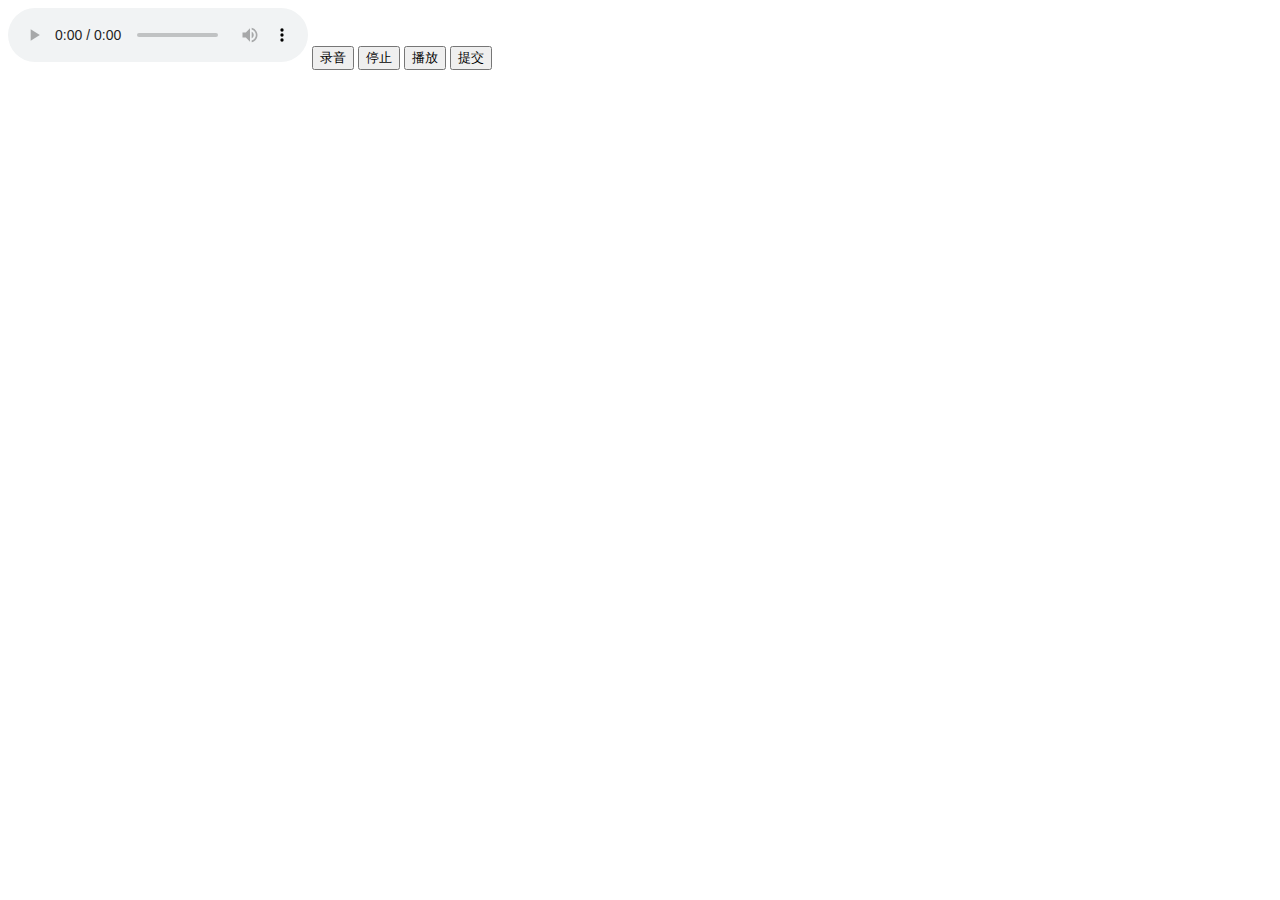
<file: hz_recorder/index.html>
﻿<!DOCTYPE html>
<html xmlns="http://www.w3.org/1999/xhtml">
<head>
    <meta http-equiv="Content-Type" content="text/html; charset=utf-8" />
    <title></title>
</head>
<body>
    <div>
        <audio controls autoplay></audio>
        <input onclick="startRecording()" type="button" value="录音" />
        <input onclick="stopRecording()" type="button" value="停止" />
        <input onclick="playRecording()" type="button" value="播放" />
        <input onclick="uploadAudio()" type="button" value="提交" />
    </div>

    <script type="text/javascript" src="HZRecorder.js"></script>


    <script>

        var recorder;

        var audio = document.querySelector('audio');

        function startRecording() {
            HZRecorder.get(function (rec) {
                recorder = rec;
                recorder.start();
            });
        }

        function stopRecording() {
            recorder.stop();
        }

        function playRecording() {
            recorder.play(audio);
        }

        function uploadAudio() {
            recorder.upload("Handler1.ashx", function (state, e) {
                switch (state) {
                    case 'uploading':
                        //var percentComplete = Math.round(e.loaded * 100 / e.total) + '%';
                        break;
                    case 'ok':
                        //alert(e.target.responseText);
                        alert("上传成功");
                        break;
                    case 'error':
                        alert("上传失败");
                        break;
                    case 'cancel':
                        alert("上传被取消");
                        break;
                }
            });
        }

    </script>

</body>
</html>
</file>
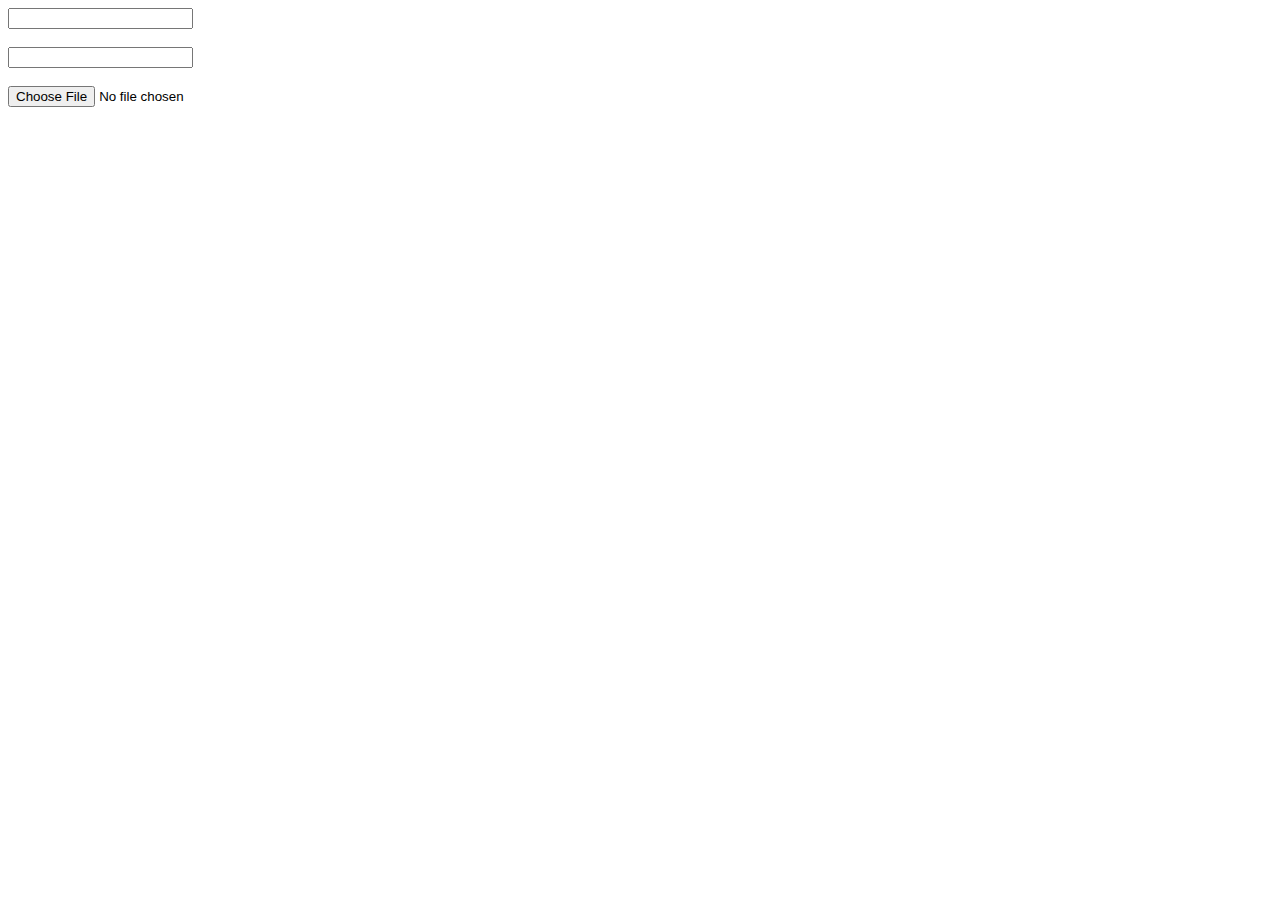
<file: index_selector.html>
<!DOCTYPE html>
<html>
<head>
  <meta charset="utf-8">
  <meta name="viewport" content="initial-scale=1, maximum-scale=1, user-scalable=no, width=device-width">
  <title>element-starter</title>
</head>

<body>
<input type=”text” speech x-webkit-speech />
<br/>
<br/>
<input type=”text” speech x-webkit-speech onwebkitspeechchange=”alert(this.value)” />
<br/>
<br/>
<iframe name="uploadfrm" id="uploadfrm" style="display: none;"></iframe>
<form name="formHead" method="post" action="" id="formHead" enctype="multipart/form-data"  target="uploadfrm">

    <div>
        <div>
            <input type="file" name="file_head" id="file_head" accept="image/*" onchange="javascript:setImagePreview();" /><!--capture="camera" -->
        </div>
        <div>
            <div id="DivUp" style="display: none">
                <input type="submit" data-inline="true" id="BtnUp" value="确认上传" data-mini="true" />
            </div>
        </div>
    </div>
</form>
<div data-role="fieldcontain">
    <div id="localImag">
        <img id="preview" width="-1" height="-1" style="display: none" />
    </div>
</div>
<input type="hidden" id="picIndex" value="0">
<script type="text/javascript">
    function setImagePreview() {
        var preview, img_txt, localImag, file_head = document.getElementById("file_head"),
            picture = file_head.value;
        if (!picture.match(/.jpg|.gif|.png|.bmp/i)) return alert("您上传的图片格式不正确，请重新选择！"),
            !1;
        if (preview = document.getElementById("preview"), file_head.files && file_head.files[0]) preview.style.display = "block",
            preview.style.width = "63px",
            preview.style.height = "63px",
            preview.src = window.navigator.userAgent.indexOf("Chrome") >= 1 || window.navigator.userAgent.indexOf("Safari") >= 1 ? window.webkitURL.createObjectURL(file_head.files[0]) : window.URL.createObjectURL(file_head.files[0]);
        else {
            file_head.select(),
                file_head.blur(),
                img_txt = document.selection.createRange().text,
                localImag = document.getElementById("localImag"),
                localImag.style.width = "63px",
                localImag.style.height = "63px";
            try {
                localImag.style.filter = "progid:DXImageTransform.Microsoft.AlphaImageLoader(sizingMethod=scale)",
                    localImag.filters.item("DXImageTransform.Microsoft.AlphaImageLoader").src = img_txt
            } catch(f) {
                return alert("您上传的图片格式不正确，请重新选择！"),
                    !1
            }
            preview.style.display = "none",
                document.selection.empty()
        }
        return document.getElementById("DivUp").style.display = "block",
            !0
    }

</script>
</body>

</html>
</file>
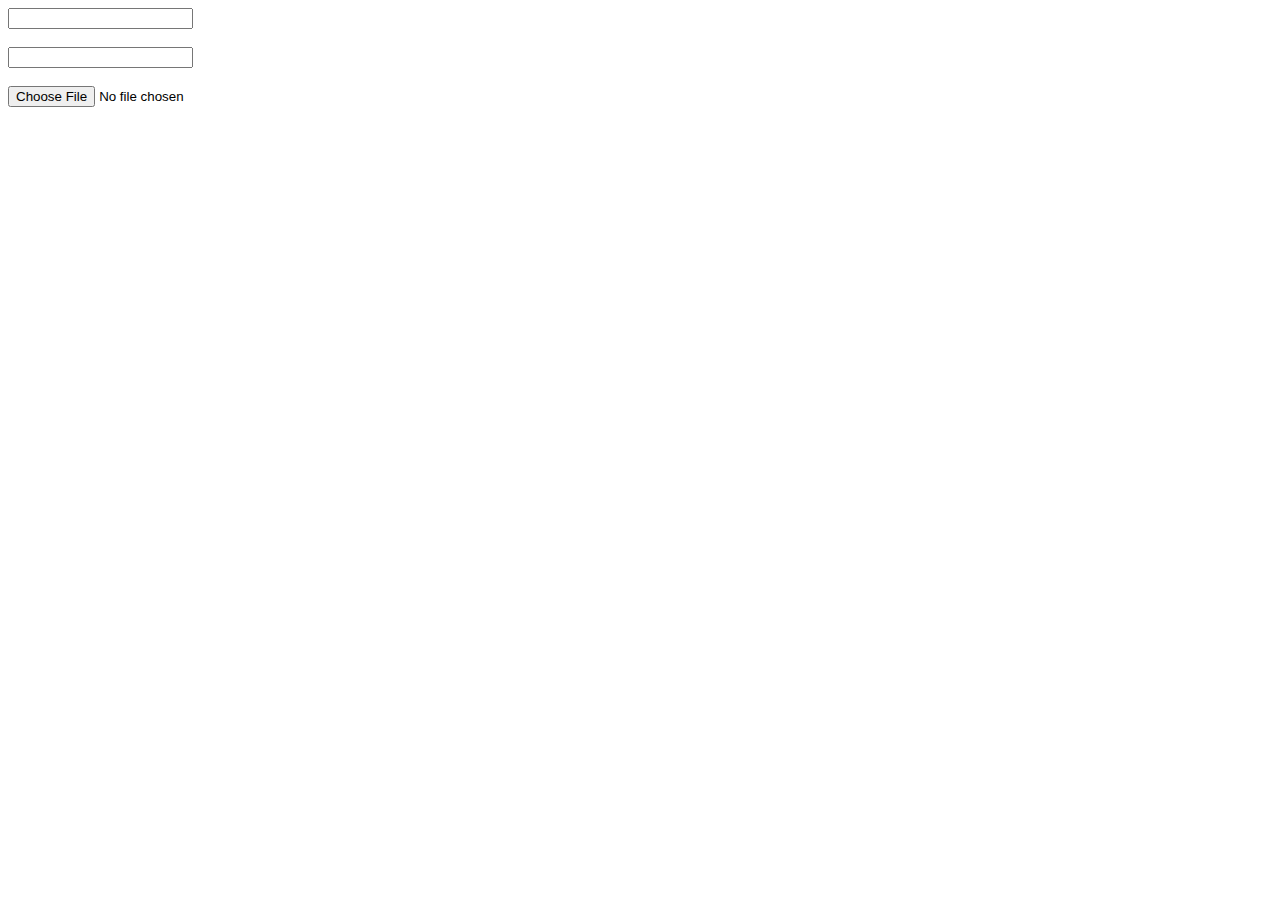
<file: index_test.html>
<!DOCTYPE html>
<html>
<head>
  <meta charset="utf-8">
  <meta name="viewport" content="initial-scale=1, maximum-scale=1, user-scalable=no, width=device-width">
  <title>element-starter</title>
</head>

<body>
<input type=”text” speech x-webkit-speech />
<br/>
<br/>
<input type=”text” speech x-webkit-speech onwebkitspeechchange=”alert(this.value)” />
<br/>
<br/>
<iframe name="uploadfrm" id="uploadfrm" style="display: none;"></iframe>
<form name="formHead" method="post" action="" id="formHead" enctype="multipart/form-data"  target="uploadfrm">

    <div>
        <div>
            <input type="file" name="file_head" id="file_head" accept="image/*" onchange="javascript:setImagePreview();" />
        </div>
        <div>
            <div id="DivUp" style="display: none">
                <input type="submit" data-inline="true" id="BtnUp" value="确认上传" data-mini="true" />
            </div>
        </div>
    </div>
</form>
<div data-role="fieldcontain">
    <div id="localImag">
        <img id="preview" width="-1" height="-1" style="display: none" />
    </div>
</div>
<script type="text/javascript">
    function setImagePreview() {
        var preview, img_txt, localImag, file_head = document.getElementById("file_head"),
            picture = file_head.value;
        if (!picture.match(/.jpg|.gif|.png|.bmp/i)) return alert("您上传的图片格式不正确，请重新选择！"),
            !1;
        if (preview = document.getElementById("preview"), file_head.files && file_head.files[0]) preview.style.display = "block",
            preview.style.width = "63px",
            preview.style.height = "63px",
            preview.src = window.navigator.userAgent.indexOf("Chrome") >= 1 || window.navigator.userAgent.indexOf("Safari") >= 1 ? window.webkitURL.createObjectURL(file_head.files[0]) : window.URL.createObjectURL(file_head.files[0]);
        else {
            file_head.select(),
                file_head.blur(),
                img_txt = document.selection.createRange().text,
                localImag = document.getElementById("localImag"),
                localImag.style.width = "63px",
                localImag.style.height = "63px";
            try {
                localImag.style.filter = "progid:DXImageTransform.Microsoft.AlphaImageLoader(sizingMethod=scale)",
                    localImag.filters.item("DXImageTransform.Microsoft.AlphaImageLoader").src = img_txt
            } catch(f) {
                return alert("您上传的图片格式不正确，请重新选择！"),
                    !1
            }
            preview.style.display = "none",
                document.selection.empty()
        }
        return document.getElementById("DivUp").style.display = "block",
            !0
    }
</script>
</body>

</html>
</file>
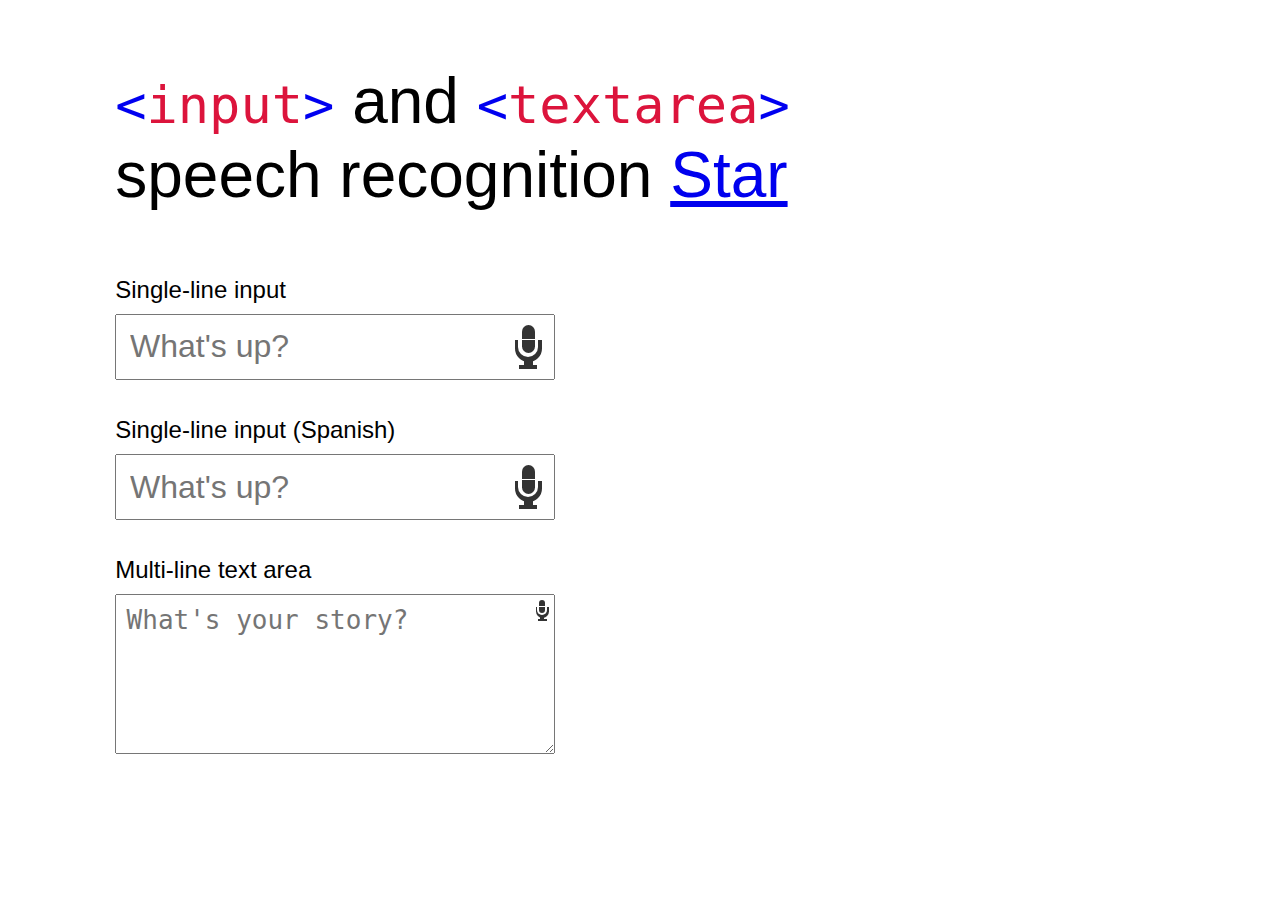
<file: index_tmp.html>
<!DOCTYPE html>
<html>
<head>
	<meta charset="utf-8">
	<meta name="viewport" content="initial-scale=1, maximum-scale=1, user-scalable=no, width=device-width">
	<link rel="stylesheet" href="speech-input.css">
	<link rel="stylesheet" href="demo.css">
	<title>活动演示</title>
</head>
<body>
<h1>
	<code><span class="tag-marker">&lt;</span><span class="tag-name">input</span><span class="tag-marker">&gt;</span></code> and <code><span class="tag-marker">&lt;</span><span class="tag-name">textarea</span><span class="tag-marker">&gt;</span></code> speech recognition
	<a class="github-button" href="https://github.com/Daniel-Hug/speech-input" data-icon="octicon-star" data-style="mega" data-count-href="/Daniel-Hug/speech-input/stargazers" data-show-count="true" data-count-aria-label="# stargazers on GitHub" aria-label="Star Daniel-Hug/speech-input on GitHub">Star</a>
</h1>

<form action="." method="get">

	<h2>Single-line input</h2>
	<input type="text" class="speech-input" placeholder="What's up?" name="eng-input">

	<h2>Single-line input (Spanish)</h2>
	<input type="text" class="speech-input" placeholder="What's up?" data-ready="Habla ahora" name="spa-input" lang="es">

	<h2>Multi-line text area</h2>
	<textarea class="speech-input" placeholder="What's your story?" rows="10" cols="40" name="eng-textarea"></textarea>

</form>

<script src="speech-input.js"></script>

<!-- Place this tag in your head or just before your close body tag. -->
<script async defer src="https://buttons.github.io/buttons.js"></script>
</body>
</html>
</file>
<file: speech-input.css>
.si-wrapper {
	display: inline-block;
	position: relative;
}

.speech-input {
	margin: 0;
}

.si-wrapper button {
	position: absolute;
	top: 0;
	right: 0;
	height: 18px;
	width: 18px;
	margin: 0;
	border: 0;
	padding: 0;
	background: none;
	font: 0/0 a;
}

.si-mic,
.si-mic:after,
.si-holder,
.si-holder:before,
.si-holder:after {
	position: absolute;
	background: #333;
}

/* Microphone icon */
.si-mic {
	display: block;
	height: 25%; /* 8px / 32px */
	top: 9.375%; /* 3px / 32px */
	left: 37.5%; /* 12px / 32px */
	right: 37.5%; /* 12px / 32px */
	-webkit-border-radius: 99px 99px 0 0;
	-moz-border-radius: 99px 99px 0 0;
	border-radius: 99px 99px 0 0;
}

.si-mic:before,
.si-mic:after,
.si-holder {
	-webkit-border-radius: 0 0 99px 99px;
	-moz-border-radius: 0 0 99px 99px;
	border-radius: 0 0 99px 99px;
}

.si-mic:before {
	position: absolute;
	z-index: 1;
	content: '';
	width: 150%; /* 12px / 8px */
	height: 137.5%; /* 11px / 8px */
	top: 100%; /* 8px / 8px */
	left: -25%; /* -2px / 8px */
	background: #fff;
}

.si-mic:after {
	z-index: 1;
	content: '';
	width: 100%; /* 10px / 10px */
	height: 100%; /* 10px / 10px */
	top: 110%; /* 11px / 10px */
	left: 0;
}

.si-holder {
	display: block;
	height: 40.625%; /* 13px / 32px */
	width: 50%; /* 16px / 32px */
	left: 25%; /* 8px / 32px */
	top: 37.5%; /* 12px / 32px */
}

.si-holder:after {
	content: '';
	width: 66.666%; /* 8px / 16px */
	height: 18.182%; /* 2px / 13px */
	bottom: -30.769%; /* -4px / 13px */
	left: 16.667%; /* 2px / 16px */
}

.si-holder:before {
	content: '';
	width: 33.333%; /* 4px / 16px */
	height: 27.273%; /* 3px / 13px */
	top: 92.308%; /* 12px / 13px */
	left: 33.333%; /* 4px / 16px */
}
</file>
<file: demo.css>
body {
	margin-left: 9%;
	min-width: 479px;
}

h1, h2, h3, h4, h5, h6 {
	font-size: 1.5em;
	margin: 1.5em 0 0.4em;
	font-family: sans-serif;
	font-weight: normal;
}
h1 {
	font-size: 2.8em;
	margin: 1.0em 0;
	max-width: 800px;
}

a.github-button {
    display: inline-block;
    width: 100px;
}

@media (min-width: 900px) {
	h1 {
		font-size: 4.0em;
		margin: 1.0em 0;
		max-width: 800px;
	}
	h1 iframe {
		transform: scale(1.5) translate(25%,-14%);
	}
}

.tag-name {
	color: crimson;
}

.tag-marker {
	color: #0000f0;
}

.speech-input {
	width: 440px;
	max-width: 100%;
	font-size: 2em;
	padding: 0.4em;
	box-sizing: border-box;
}

textarea {
	height: 160px;
}
</file>
